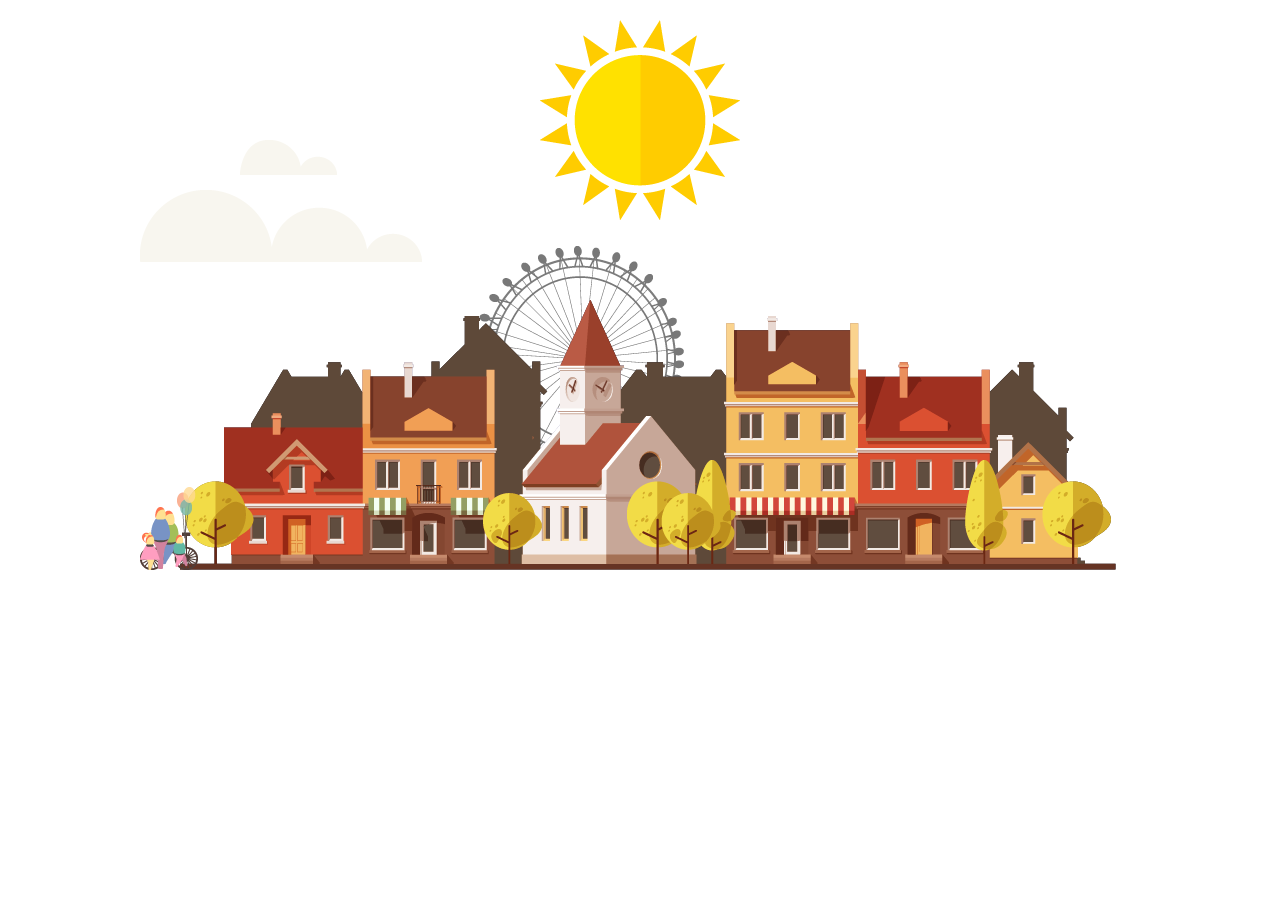
<file: example/09/index.html>
﻿<!DOCTYPE html>
<html lang="ko">
<head>
  <meta charset="UTF-8">
	<meta name="viewport" content="width=device-width, initial-scale=1.0">
	<meta http-equiv="X-UA-Compatible" content="ie=edge">
	<title>Document</title>
	<link rel="icon" href="favicon.ico" type="image/x-icon">
	<link rel="stylesheet" href="css/style.css">
	<script defer src="js/ie.js"></script>
</head>
<body>
	<h1>Have a Good Day!!</h1>
	
	<section>	
		<article class="sky">			
			<img src="img/sun.png" class="sun" />
			<img src="img/cloud1.png" class="cloud1" />
			<img src="img/cloud2.png" class="cloud2" />
		</article>	
		
		<article class="town">
			<img src="img/circle.png" class="circle" />
			<img src="img/town_night.png" class="night" />
			<img src="img/town_day.png" class="day" />	
		</article>
		
		<article class="people">
			<img src="img/man.png" class="man" />
			<img src="img/family.png" class="family" />
		</article>			
	</section>
</body>
</html>
</file>
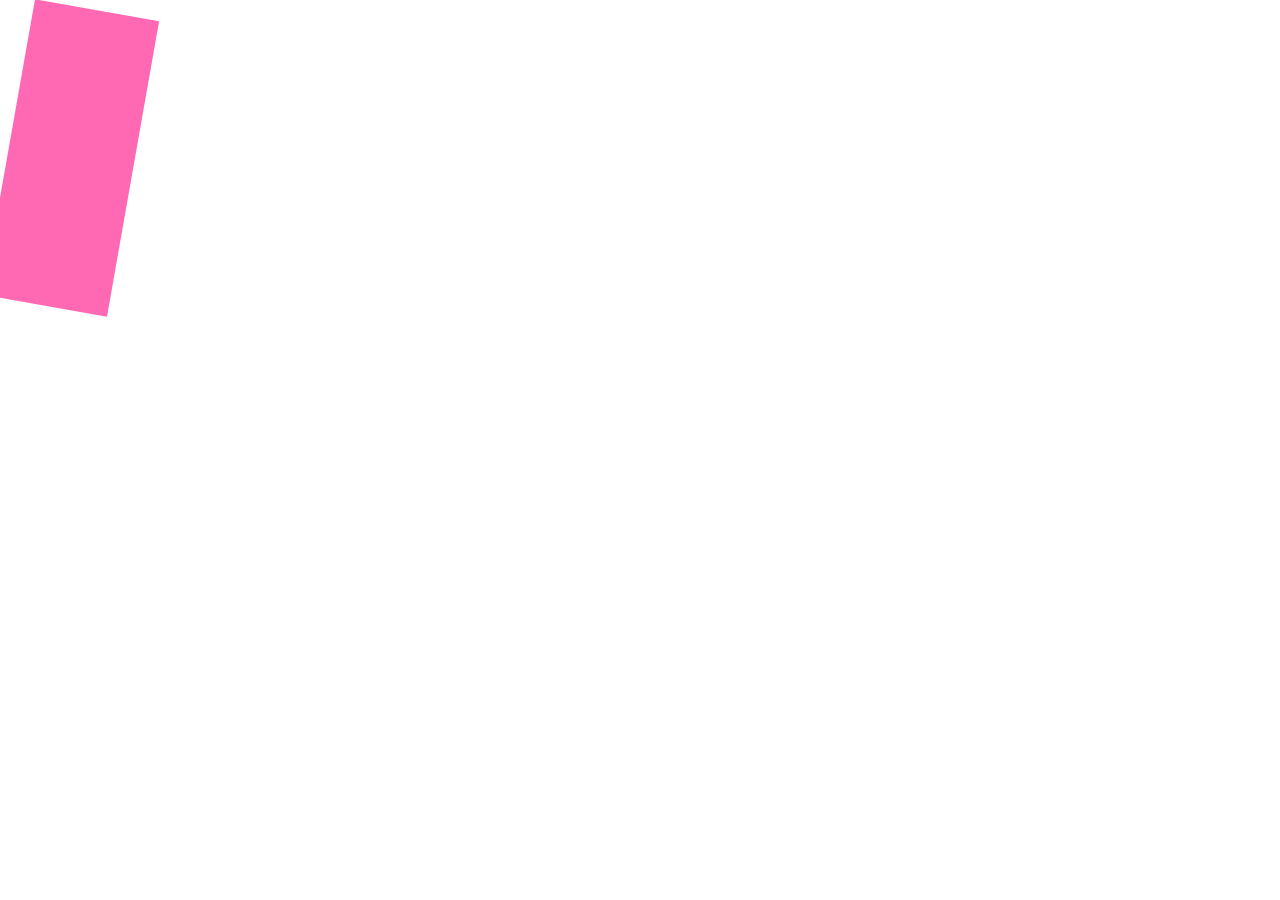
<file: example/06/06-3/index.html>
<!DOCTYPE html>
<html lang="ko">

<head>
  <meta charset="UTF-8">
  <meta name="viewport" content="width=device-width, initial-scale=1.0">
  <meta http-equiv="X-UA-Compatible" content="ie=edge">
  <title>JavaScript</title>
  <link rel="stylesheet" href="css/style.css">
  <script defer src="custom.js"></script>
</head>

<body>
  <article id="box"></article>
</body>

</html>
</file>
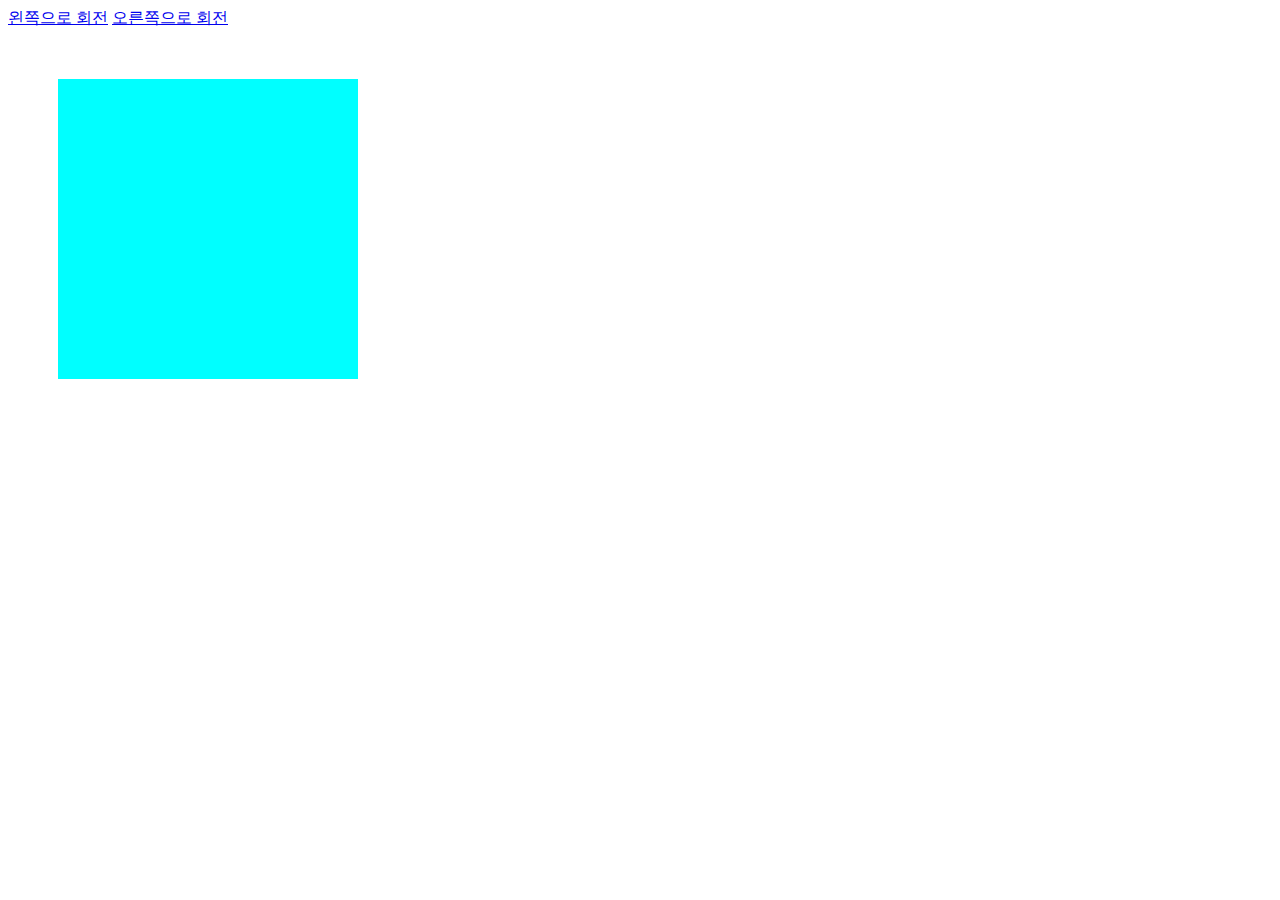
<file: example/06/06-4/index.html>
<!DOCTYPE html>
<html lang="ko">

<head>
  <meta charset="UTF-8">
  <meta name="viewport" content="width=device-width, initial-scale=1.0">
  <meta http-equiv="X-UA-Compatible" content="ie=edge">
  <title>JavaScript</title>
  <link rel="stylesheet" href="css/style.css">
  <script defer src="main.js"></script>
</head>

<body>
  <a href="#" class="btnLeft">왼쪽으로 회전</a>
  <a href="#" class="btnRight">오른쪽으로 회전</a>

  <div id="box"></div>
</body>


</html>
</file>
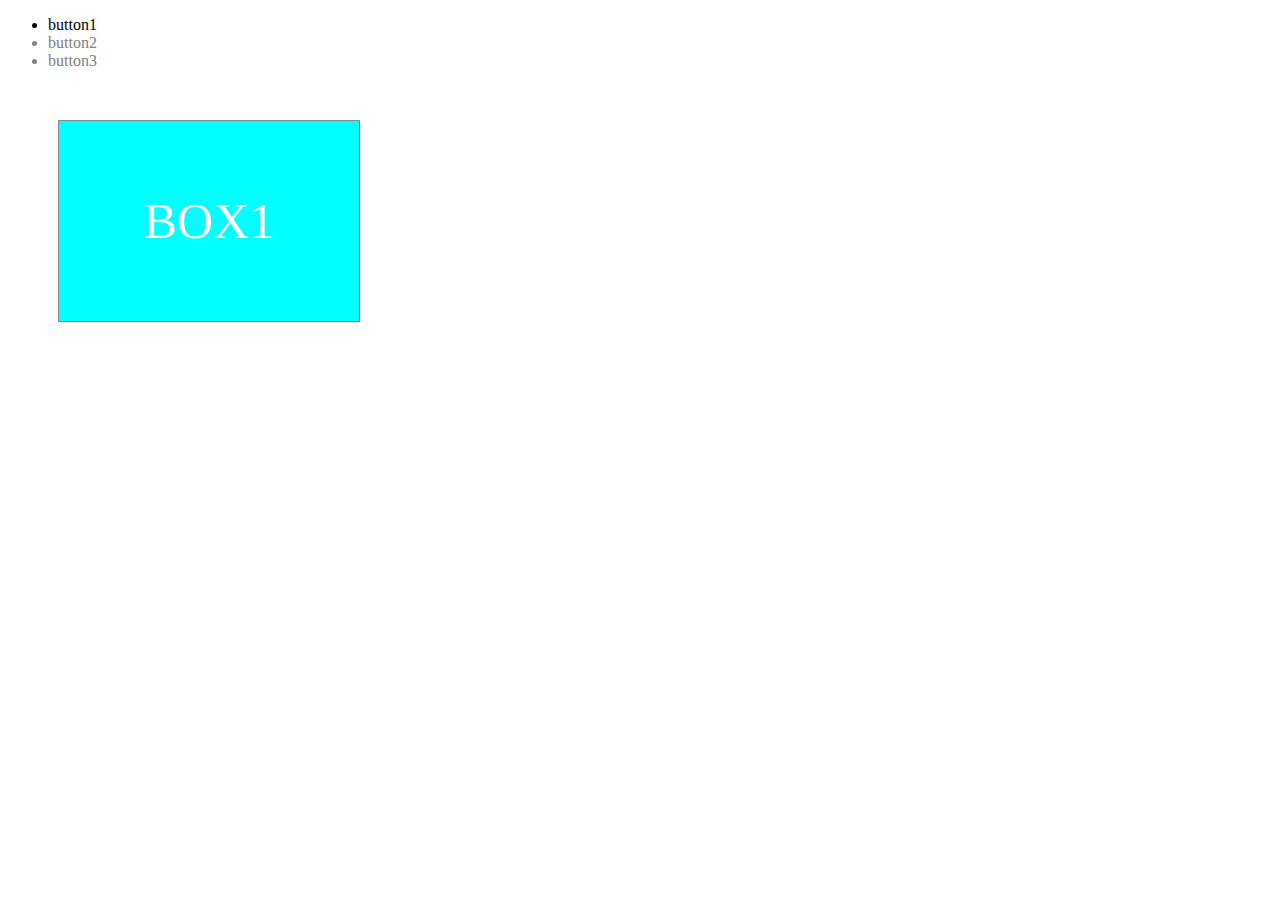
<file: example/06/06-6/index.html>
<!DOCTYPE html>
<html lang="ko">

<head>
  <meta charset="UTF-8">
  <meta name="viewport" content="width=device-width, initial-scale=1.0">
  <meta http-equiv="X-UA-Compatible" content="ie=edge">
  <title>JavaScript</title>
  <link rel="stylesheet" href="css/style.css">
  <script defer src="main.js"></script>
</head>

<body>
  <ul class="btns">
      <li class="on">button1</li>
      <li>button2</li>
      <li>button3</li>
  </ul>

  <section>
      <article class="on">BOX1</article>
      <article>BOX2</article>
      <article>BOX3</article>
  </section>
</body>

</html>
</file>
<file: example/09/css/style.css>
@charset "utf-8";
@import url('https://fonts.googleapis.com/css?family=Poiret+One');

* {
	margin: 0px;
	padding: 0px;
}
body { 
	width: 100%;
	height: 100vh;
	overflow: hidden;
	animation: sky linear 20s infinite;
}
h1 { 
	width: 1000px; 
	position: absolute; 
	top: 50%; 
	left: 50%; 
	transform: translate(-50%,150%);	
	font: 92px/1 "Poiret one"; 
	color: #fff;
	text-align: center; 
	animation: day linear 20s infinite;
}
section { 
	width: 1000px; 
	height: 400px; 
	position: absolute; 
	top: 50%; 
	left: 50%; 
	transform: translate(-50%,-70%); 
}
section .sky {
	position: absolute; 
	width: 100%; 
	height: 100%;
}
section .sky .sun {
	position: absolute; 
	top: -150px; 
	left: 50%; 
	margin-left: -100px; 
	transform-origin: center 500px; 
	animation: sun linear 20s infinite;
}
section .sky .cloud1 {
	position: absolute; 
	top: -30px; 
	left: 10%; 
	animation: flow linear 10s infinite;
}
section .sky .cloud2 {
	position: absolute; 
	top: 20px; 
	left: 0%; 	
	animation: flow linear 20s infinite;
}
section .town .night { 
	position: absolute; 
	bottom: 0px; 
	left: 40px;
}
section .town .day { 
	position: absolute; 
	bottom: 0px; 
	left: 40px;
	animation: day linear 20s infinite;
}
section .town .circle {
	position: absolute; 
	bottom: 104px; 
	left: 50%; 
	margin-left: -165px; 
	opacity: 0.7;
	animation: rotation linear 20s infinite; 	
}
section .people {	
	width: 100%; 
	height: 100%; 
	position: absolute; 
	top: 0px;
	left: 0px;
	animation: day linear 20s infinite;	
}
section .people .man {
	position: absolute;
	left: 0%;
	bottom: 0px;
	animation: flow linear 7s infinite;
}
section .people .family {
	position: absolute;
	left: 0%;
	bottom: 0px;
	animation: flow linear 20s infinite;
}

@keyframes rotation {
	0% {transform: rotate(0deg);}
	100% {transform: rotate(360deg);}
}
@keyframes sky {
	0% {background-color: #b08fcc;}
	25% {background-color: #b1e1e2;}
	50% {background-color: #fcd2e2;}
	75% {background-color: #636888;}
	100% {background-color: #b08fcc;}
}
@keyframes sun {
	0% {opacity:0; transform: rotate(-90deg);}
	25% {opacity:1; transform: rotate(-30deg);}
	50% {opacity:1; transform: rotate(30deg);}
	75% {opacity:0; transform: rotate(90deg);}
	100% {opacity:0; transform: rotate(-90deg);}
}
@keyframes day {
	0% {opacity: 0;}
	25% {opacity: 1;}
	50% {opacity: 1;}
	75% {opacity: 0;}
	100% {opacity: 0;}
}
@keyframes flow {
	0% { left: 0%; opacity: 0;}
	10% { opacity: 1; }
	80% { opacity: 1; }
	100% { left: 90%; opacity: 0;}
}
</file>
<file: example/06/06-3/css/style.css>
@charset "utf-8";

#box {
  width:200px;
  height:200px;
  background-color:aqua;
  border:5px solid #000;
  transform:rotate(0deg);
}
</file>
<file: example/06/06-4/css/style.css>
@charset "utf-8";

#box {
  width: 300px;
  height: 300px;
  margin: 50px;
  background: aqua;
  transition: 0.5s;
}
</file>
<file: example/06/06-6/css/style.css>
@charset "utf-8";

/* 버튼 비활성화 일때 */
ul li {
  color: gray;
}
/* 버튼 활성화 일떄 */
ul li.on {
  color: black;
  cursor: pointer;
}
section {
  width: 300px;
  height: 200px;
  border: 1px solid #888;
  margin: 50px;
  position: relative;
  perspective: 600px; /*원근감 설정*/
}
/*박스 비활성화 일때*/
section article {
  width: 100%;
  height: 100%;
  position: absolute;
  top: 0px;
  left: 0px;
  display: flex;
  justify-content: center;
  align-items: center;
  color: #fff;
  font-size: 50px;
  opacity: 0;
  transform: rotateY(-180deg);
  transition: 0.5s;
}
/*박스 활성화 일때 */
section article.on {
  opacity: 1;
  transform: rotateY(0deg);
}
/* 박스 순서별로 배경색 지정 */
section article:nth-of-type(1) {
  background: aqua;
}
section article:nth-of-type(2) {
  background: hotpink;
}
section article:nth-of-type(3) {
  background: orange;
}
</file>
